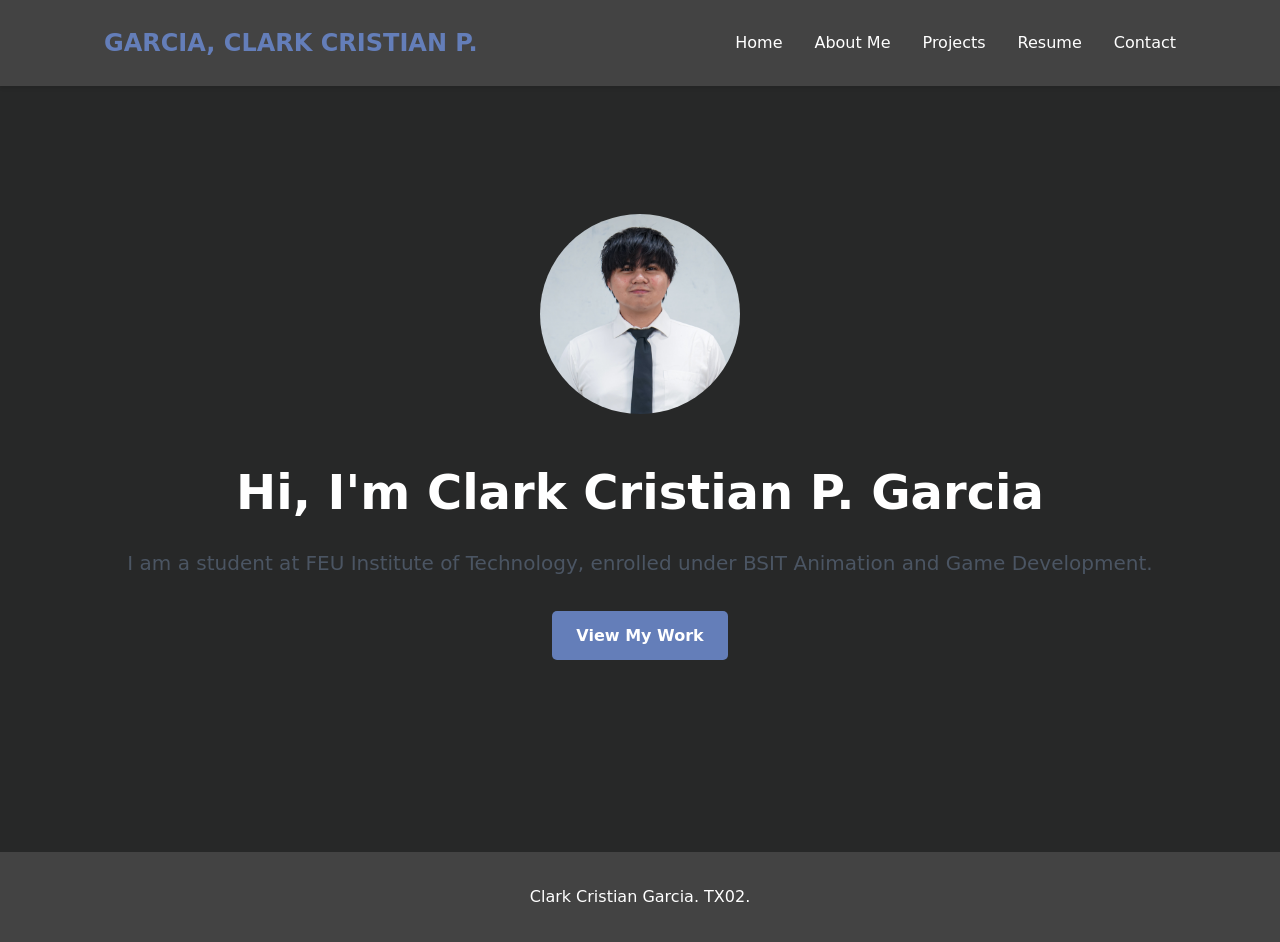
<file: index.html>
<!DOCTYPE html>
<html lang="en">

<head>
    <meta charset="UTF-8">
    <meta name="viewport" content="width=device-width, initial-scale=1.0">
    <title>HOME</title>
    <link rel="stylesheet" href="style.css">
</head>

<body>

    <header>
        <nav>
            <div class="logo">GARCIA, CLARK CRISTIAN P.</div>
            <ul class="nav-links">
                <li><a href="index.html">Home</a></li>
                <li><a href="about.html">About Me</a></li>
                <li><a href="projects.html">Projects</a></li>
                <li><a href="resume.html">Resume</a></li>
                <li><a href="contact.html">Contact</a></li>
            </ul>
        </nav>
    </header>

    <main>

        <section class="hero">

            <img src="./media/vice president internal-agd-garcia.jpg"
                alt="Clark Cristian Garcia" style="width: 200px; border-radius: 50%; margin-bottom: 2rem;">

            <h1>Hi, I'm Clark Cristian P. Garcia</h1>
            <p>I am a student at FEU Institute of Technology, enrolled under BSIT Animation and Game Development.</p>
            <a href="projects.html" class="btn">View My Work</a>
        </section>
    </main>

    <footer>
        <p>Clark Cristian Garcia. TX02.</p>
    </footer>
</body>

</html>
</file>
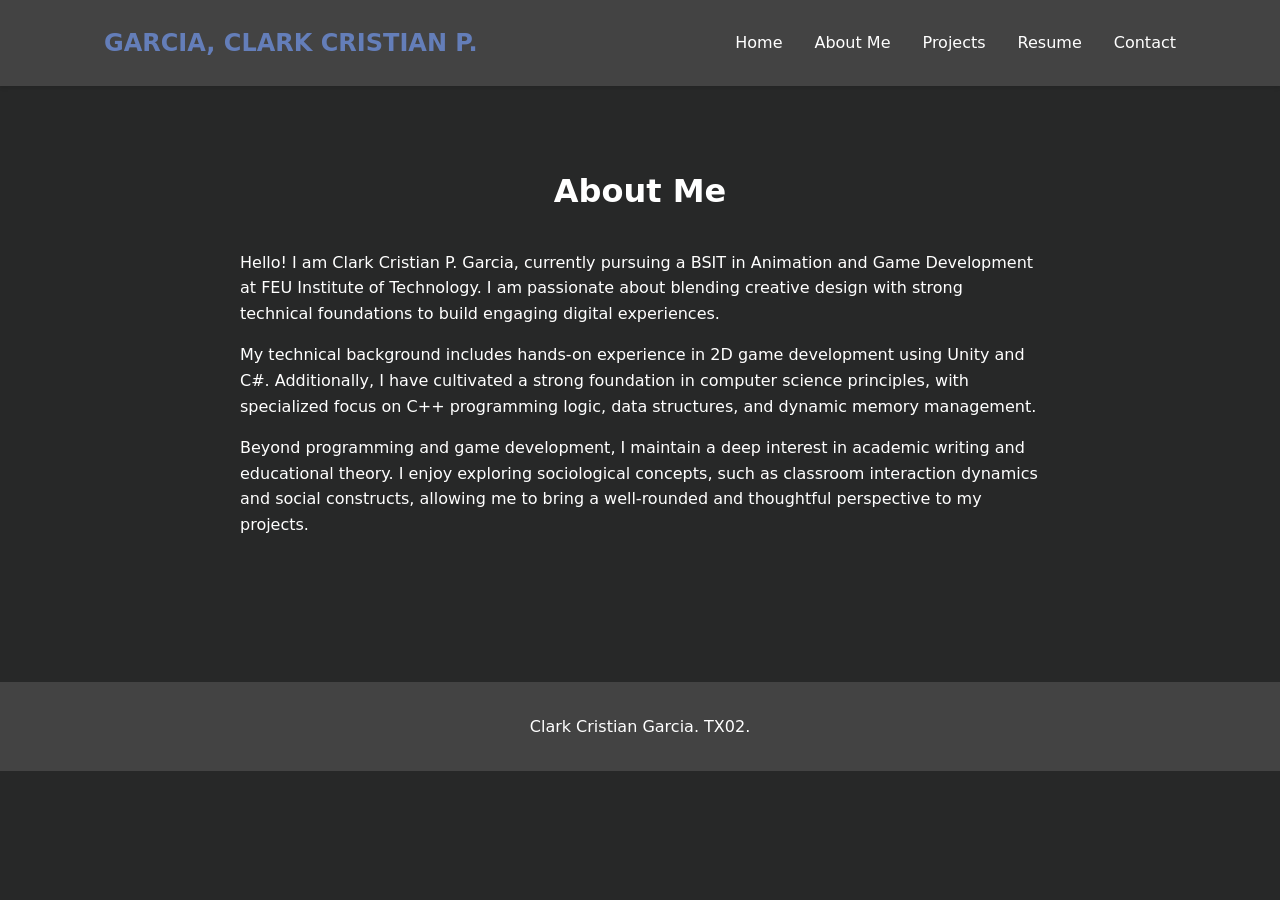
<file: about.html>
<!DOCTYPE html>
<html lang="en">

<head>
    <meta charset="UTF-8">
    <meta name="viewport" content="width=device-width, initial-scale=1.0">
    <title>ABOUT ME</title>
    <link rel="stylesheet" href="style.css">
</head>

<body>
    <header>
        <nav>
            <div class="logo">GARCIA, CLARK CRISTIAN P.</div>
            <ul class="nav-links">
                <li><a href="index.html">Home</a></li>
                <li><a href="about.html">About Me</a></li>
                <li><a href="projects.html">Projects</a></li>
                <li><a href="resume.html">Resume</a></li>
                <li><a href="contact.html">Contact</a></li>
            </ul>
        </nav>
    </header>

    <main>
        <section id="about-details">
            <h2>About Me</h2>
            <div style="max-width: 800px; margin: 0 auto; text-align: left;">
                <p style="margin-bottom: 1rem;">
                    Hello! I am Clark Cristian P. Garcia, currently pursuing a BSIT in Animation and Game Development at
                    FEU Institute of Technology. I am passionate about blending creative design with strong technical
                    foundations to build engaging digital experiences.
                </p>
                <p style="margin-bottom: 1rem;">
                    My technical background includes hands-on experience in 2D game development using Unity and C#.
                    Additionally, I have cultivated a strong foundation in computer science principles, with specialized
                    focus on C++ programming logic, data structures, and dynamic memory management.
                </p>
                <p>
                    Beyond programming and game development, I maintain a deep interest in academic writing and
                    educational theory. I enjoy exploring sociological concepts, such as classroom interaction dynamics
                    and social constructs, allowing me to bring a well-rounded and thoughtful perspective to my
                    projects.
                </p>
            </div>
        </section>
    </main>

    <footer>
        <p>Clark Cristian Garcia. TX02.</p>
    </footer>
</body>

</html>
</file>
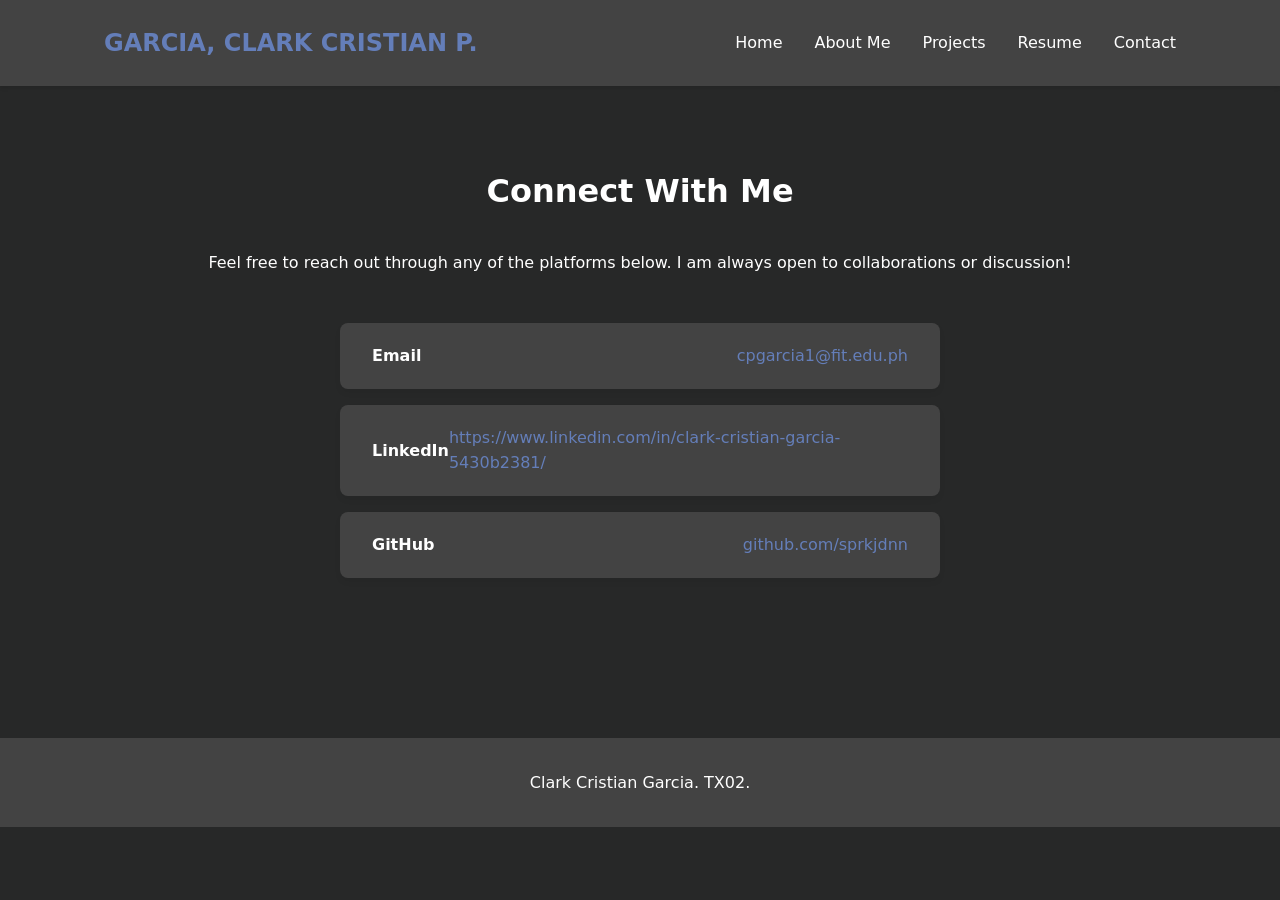
<file: contact.html>
<!DOCTYPE html>
<html lang="en">

<head>
    <meta charset="UTF-8">
    <meta name="viewport" content="width=device-width, initial-scale=1.0">
    <title>CONTACT
    </title>
    <link rel="stylesheet" href="style.css">

    <style>
        .contact-list {
            max-width: 600px;
            margin: 0 auto;
            list-style: none;
            padding: 0;
        }

        .contact-item {
            background-color: var(--card-bg);
            margin-bottom: 1rem;
            padding: 1.25rem 2rem;
            border-radius: 8px;
            box-shadow: 0 4px 6px rgba(0, 0, 0, 0.05);
            display: flex;
            justify-content: space-between;
            align-items: center;
            transition: transform 0.2s, box-shadow 0.2s;
        }

        .contact-item:hover {
            transform: translateX(5px);
            box-shadow: 0 6px 12px rgba(0, 0, 0, 0.08);
        }

        .contact-label {
            font-weight: bold;
            color: var(--text-color);
        }

        .contact-link {
            color: var(--primary-color);
            text-decoration: none;
            font-weight: 500;
        }

        .contact-link:hover {
            text-decoration: underline;
        }
    </style>
</head>

<body>
    <header>
        <nav>
            <div class="logo">GARCIA, CLARK CRISTIAN P.</div>
            <ul class="nav-links">
                <li><a href="index.html">Home</a></li>
                <li><a href="about.html">About Me</a></li>
                <li><a href="projects.html">Projects</a></li>
                <li><a href="resume.html">Resume</a></li>
                <li><a href="contact.html">Contact</a></li>
            </ul>
        </nav>
    </header>

    <main>
        <section id="contact">
            <h2>Connect With Me</h2>
            <p style="text-align: center; margin-bottom: 3rem;">Feel free to reach out through any of the platforms
                below. I am always open to collaborations or discussion!</p>

            <ul class="contact-list">
                <li class="contact-item">
                    <span class="contact-label">Email</span>
                    <a href="mailto:cpgarcia1@fit.edu.ph" class="contact-link">cpgarcia1@fit.edu.ph</a>
                </li>

                <li class="contact-item">
                    <span class="contact-label">LinkedIn</span>
                    <a href="https://www.linkedin.com/in/clark-cristian-garcia-5430b2381/" target="_blank"
                        class="contact-link">https://www.linkedin.com/in/clark-cristian-garcia-5430b2381/</a>
                </li>

                <li class="contact-item">
                    <span class="contact-label">GitHub</span>
                    <a href="https://github.com/sprkjdnn" target="_blank" class="contact-link">github.com/sprkjdnn</a>
                </li>

            </ul>
        </section>
    </main>

    <footer>
        <p>Clark Cristian Garcia. TX02.</p>
    </footer>
</body>

</html>
</file>
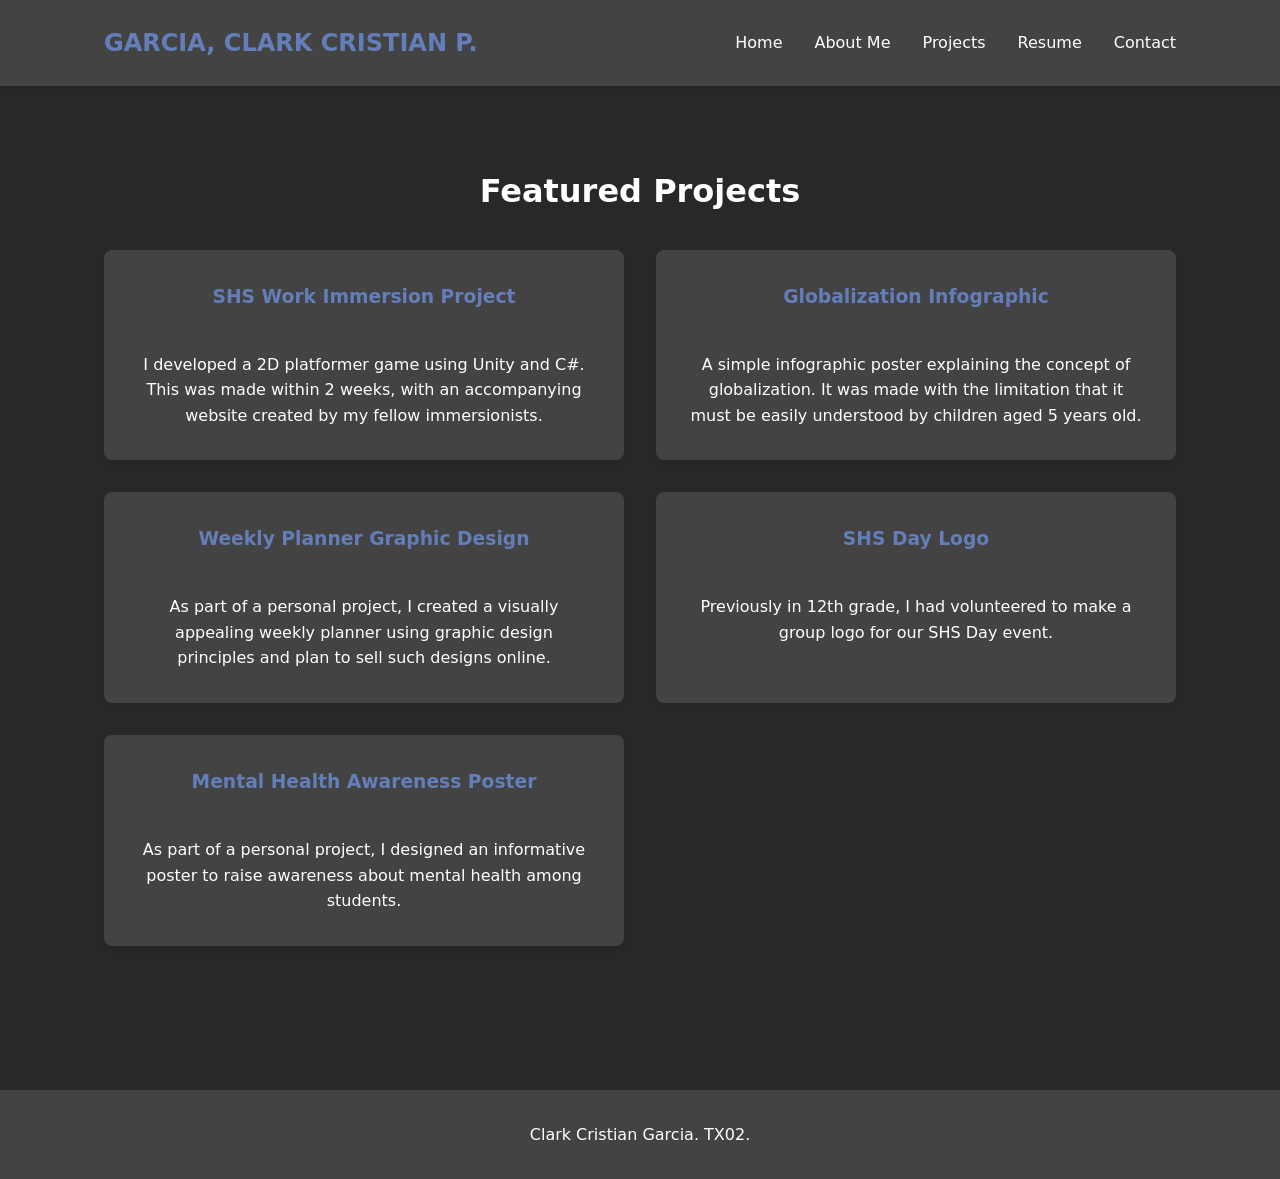
<file: projects.html>
<!DOCTYPE html>
<html lang="en">

<head>
    <meta charset="UTF-8">
    <meta name="viewport" content="width=device-width, initial-scale=1.0">
    <title>Projects</title>
    <link rel="stylesheet" href="style.css">
</head>

<body>

    <header>
        <nav>
            <div class="logo">GARCIA, CLARK CRISTIAN P.</div>
            <ul class="nav-links">
                <li><a href="index.html">Home</a></li>
                <li><a href="about.html">About Me</a></li>
                <li><a href="projects.html">Projects</a></li>
                <li><a href="resume.html">Resume</a></li>
                <li><a href="contact.html">Contact</a></li>
            </ul>
        </nav>
    </header>

    <main>

        <section id="projects">
            <h2>Featured Projects</h2>

            <div class="project-grid">

                <div class="project-card">
                    <img src="./media/gamedev.jpg" alt="Project Image"
                        class="hover-image">
                    <h3>SHS Work Immersion Project</h3>
                    <p>I developed a 2D platformer game using Unity and C#. This was made within 2 weeks, with an
                        accompanying website created by my fellow immersionists.</p>
                </div>

                <div class="project-card">
                    <img src="./media/Infog.png" alt="Project Image"
                        class="hover-image">
                    <h3>Globalization Infographic</h3>
                    <p>A simple infographic poster explaining the concept of globalization. It was made with the
                        limitation that it must be easily understood by children aged 5 years old.</p>
                </div>

                <div class="project-card">
                    <img src="./media/Planner.png" alt="Project Image"
                        class="hover-image">
                    <h3>Weekly Planner Graphic Design</h3>
                    <p>As part of a personal project, I created a visually appealing weekly planner using graphic design
                        principles and plan to sell such designs online.</p>
                </div>

                <div class="project-card">
                    <img src="./media/SHSDayLogo.png" alt="Project Image"
                        class="hover-image">
                    <h3>SHS Day Logo</h3>
                    <p>Previously in 12th grade, I had volunteered to make a group logo for our SHS Day event.</p>
                </div>

                <div class="project-card">
                    <img src="./media/Poster.png" alt="Project Image"
                        class="hover-image">
                    <h3>Mental Health Awareness Poster</h3>
                    <p>As part of a personal project, I designed an informative poster to raise awareness about mental
                        health among students.</p>
                </div>

            </div>

        </section>

    </main>


    <footer>
        <p>Clark Cristian Garcia. TX02.</p>
    </footer>
</body>

</html>
</file>
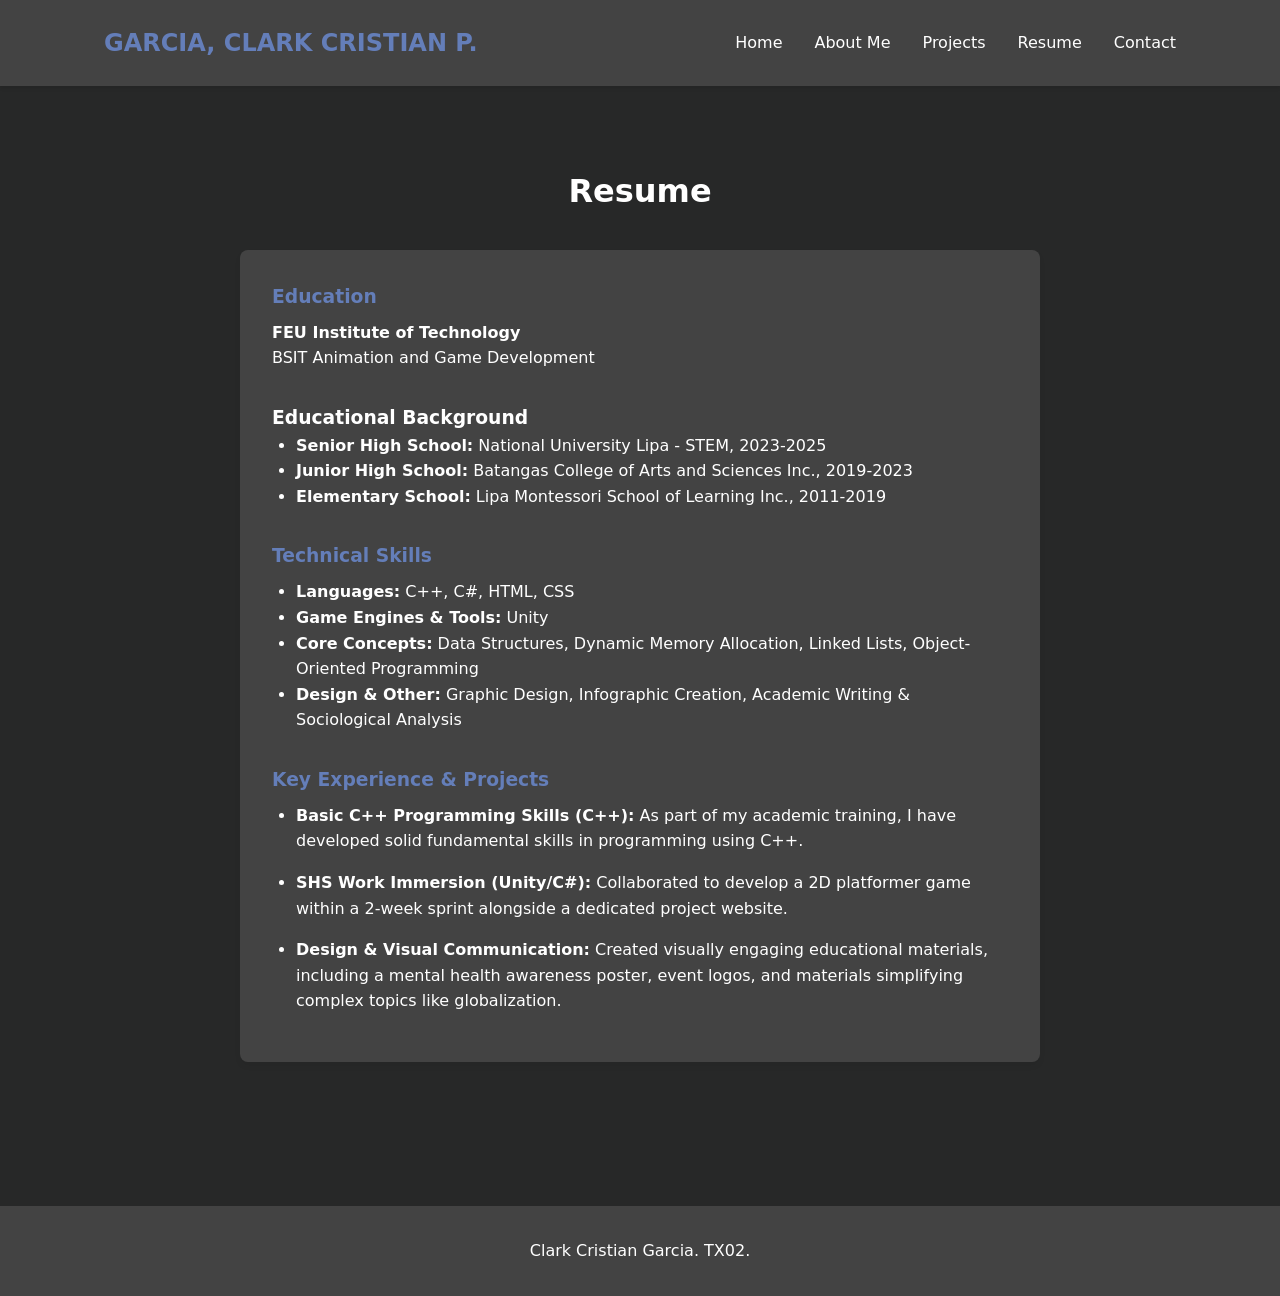
<file: resume.html>
<!DOCTYPE html>
<html lang="en">

<head>
    <meta charset="UTF-8">
    <meta name="viewport" content="width=device-width, initial-scale=1.0">
    <title>RESUME</title>
    <link rel="stylesheet" href="style.css">
</head>

<body>
    <header>
        <nav>
            <div class="logo">GARCIA, CLARK CRISTIAN P.</div>
            <ul class="nav-links">
                <li><a href="index.html">Home</a></li>
                <li><a href="about.html">About Me</a></li>
                <li><a href="projects.html">Projects</a></li>
                <li><a href="resume.html">Resume</a></li>
                <li><a href="contact.html">Contact</a></li>
            </ul>
        </nav>
    </header>

    <main>
        <section id="resume">
            <h2>Resume</h2>

            <div
                style="max-width: 800px; margin: 0 auto; text-align: left; background-color: var(--card-bg); padding: 2rem; border-radius: 8px; box-shadow: 0 4px 6px rgba(0,0,0,0.05);">

                <h3 style="color: var(--primary-color); margin-bottom: 0.5rem;">Education</h3>
                <p><strong>FEU Institute of Technology</strong></p>
                <p style="margin-bottom: 2rem;">BSIT Animation and Game Development</p>

                <h3>Educational Background</h3>
                <ul style="margin-bottom: 2rem; padding-left: 1.5rem;">
                    <li><strong>Senior High School:</strong> National University Lipa - STEM, 2023-2025</li>
                    <li><strong>Junior High School:</strong> Batangas College of Arts and Sciences Inc., 2019-2023</li>
                    <li><strong>Elementary School:</strong> Lipa Montessori School of Learning Inc., 2011-2019</li>
                </ul>

                <h3 style="color: var(--primary-color); margin-bottom: 0.5rem;">Technical Skills</h3>
                <ul style="margin-bottom: 2rem; padding-left: 1.5rem;">
                    <li><strong>Languages:</strong> C++, C#, HTML, CSS</li>
                    <li><strong>Game Engines & Tools:</strong> Unity</li>
                    <li><strong>Core Concepts:</strong> Data Structures, Dynamic Memory Allocation, Linked Lists,
                        Object-Oriented Programming</li>
                    <li><strong>Design & Other:</strong> Graphic Design, Infographic Creation, Academic Writing &
                        Sociological Analysis</li>
                </ul>

                <h3 style="color: var(--primary-color); margin-bottom: 0.5rem;">Key Experience & Projects</h3>
                <ul style="padding-left: 1.5rem;">
                    <li style="margin-bottom: 1rem;">
                        <strong>Basic C++ Programming Skills (C++):</strong> As part of my academic training, I have
                        developed solid fundamental skills in programming using C++.
                    </li>
                    <li style="margin-bottom: 1rem;">
                        <strong>SHS Work Immersion (Unity/C#):</strong> Collaborated to develop a 2D platformer game
                        within a 2-week sprint alongside a dedicated project website.
                    </li>
                    <li style="margin-bottom: 1rem;">
                        <strong>Design & Visual Communication:</strong> Created visually engaging educational materials,
                        including a mental health awareness poster, event logos, and materials simplifying complex
                        topics like globalization.
                    </li>
                </ul>

            </div>
        </section>
    </main>

    <footer>
        <p>Clark Cristian Garcia. TX02.</p>
    </footer>
</body>

</html>
</file>
<file: style.css>
/* Define global colors here for easy switching */
:root {
    --primary-color: #647eb9;
    --text-color: #ffffff;
    --bg-color: #272828;
    --card-bg: #434343;
}

/* Reset default browser margins */
* {
    margin: 0;
    padding: 0;
    box-sizing: border-box;
}

/* Apply base font and colors */
body {
    font-family: system-ui, -apple-system, sans-serif;
    color: var(--text-color);
    background-color: var(--bg-color);
    line-height: 1.6;
    /* Enables smooth scrolling when clicking nav links */
    scroll-behavior: smooth;
}

/* Navigation styling */
header {
    background-color: var(--card-bg);
    box-shadow: 0 2px 4px rgba(0, 0, 0, 0.1);
    position: sticky;
    top: 0;
    /* Keeps nav at the top when scrolling */
}

nav {
    display: flex;
    justify-content: space-between;
    align-items: center;
    padding: 1.5rem 5%;
    max-width: 1200px;
    margin: 0 auto;
}

.logo {
    font-size: 1.5rem;
    font-weight: bold;
    color: var(--primary-color);
}

.nav-links {
    list-style: none;
    display: flex;
    gap: 2rem;
}

.nav-links a {
    text-decoration: none;
    color: var(--text-color);
    font-weight: 500;
}

.nav-links a:hover {
    color: var(--primary-color);
}

/* Common section spacing */
section {
    padding: 5rem 5%;
    max-width: 1200px;
    margin: 0 auto;
}

h2 {
    font-size: 2rem;
    margin-bottom: 2rem;
    text-align: center;
}

/* Hero Section */
.hero {
    text-align: center;
    padding: 8rem 5%;
}

.hero h1 {
    font-size: 3rem;
    margin-bottom: 1rem;
}

.hero p {
    font-size: 1.25rem;
    color: #4b5563;
    margin-bottom: 2rem;
}

/* Buttons */
.btn {
    display: inline-block;
    padding: 0.75rem 1.5rem;
    background-color: var(--primary-color);
    color: white;
    text-decoration: none;
    border-radius: 5px;
    font-weight: bold;
    transition: background-color 0.3s ease;
}

.btn:hover {
    background-color: #1d4ed8;
}

/* 1. Change the grid to a single column so horizontal cards span the full width */
.project-grid {
    display: grid;
    grid-template-columns: repeat(2, 1fr);
    gap: 2rem;
}

/* 2. Turn the card into a horizontal Flexbox layout */
.project-card {
    background-color: var(--card-bg);
    padding: 2rem;
    border-radius: 8px;
    box-shadow: 0 4px 6px rgba(0, 0, 0, 0.05);
    transition: transform 0.2s;

    /* Updated Flexbox rules */
    display: flex;
    flex-direction: column; /* Stacks the image on top of the text */
    align-items: center;
    text-align: center; /* Centers the text */
    gap: 1.5rem;
}

.project-card:hover {
    transform: translateY(-5px);
}

.project-card h3 {
    margin-bottom: 1rem;
    color: var(--primary-color);
}

/* 3. Control the image size so it doesn't stretch awkwardly */
.hover-image {
    display: none;
    width: 100%; /* Scales down if the card is narrow */
    max-width: 400px; /* Prevents it from getting overly large */
    height: auto;
    border-radius: 4px;
    flex-shrink: 0;
}

.project-card:hover .hover-image {
    display: block;
}

/* 2. Show the image ONLY when hovering over the parent project card */
.project-card:hover .hover-image {
    display: block;
    /* This brings the image back into view */
}

.project-card:hover {
    transform: translateY(-5px);
    /* Creates a slight "lift" effect on hover */
}

.project-card h3 {
    margin-bottom: 1rem;
    color: var(--primary-color);
}

@media (max-width: 768px) {
    .project-grid {
        grid-template-columns: 1fr;
    }
}

/* Footer */
footer {
    text-align: center;
    padding: 2rem;
    background-color: var(--card-bg);
    margin-top: 4rem;
}
</file>
